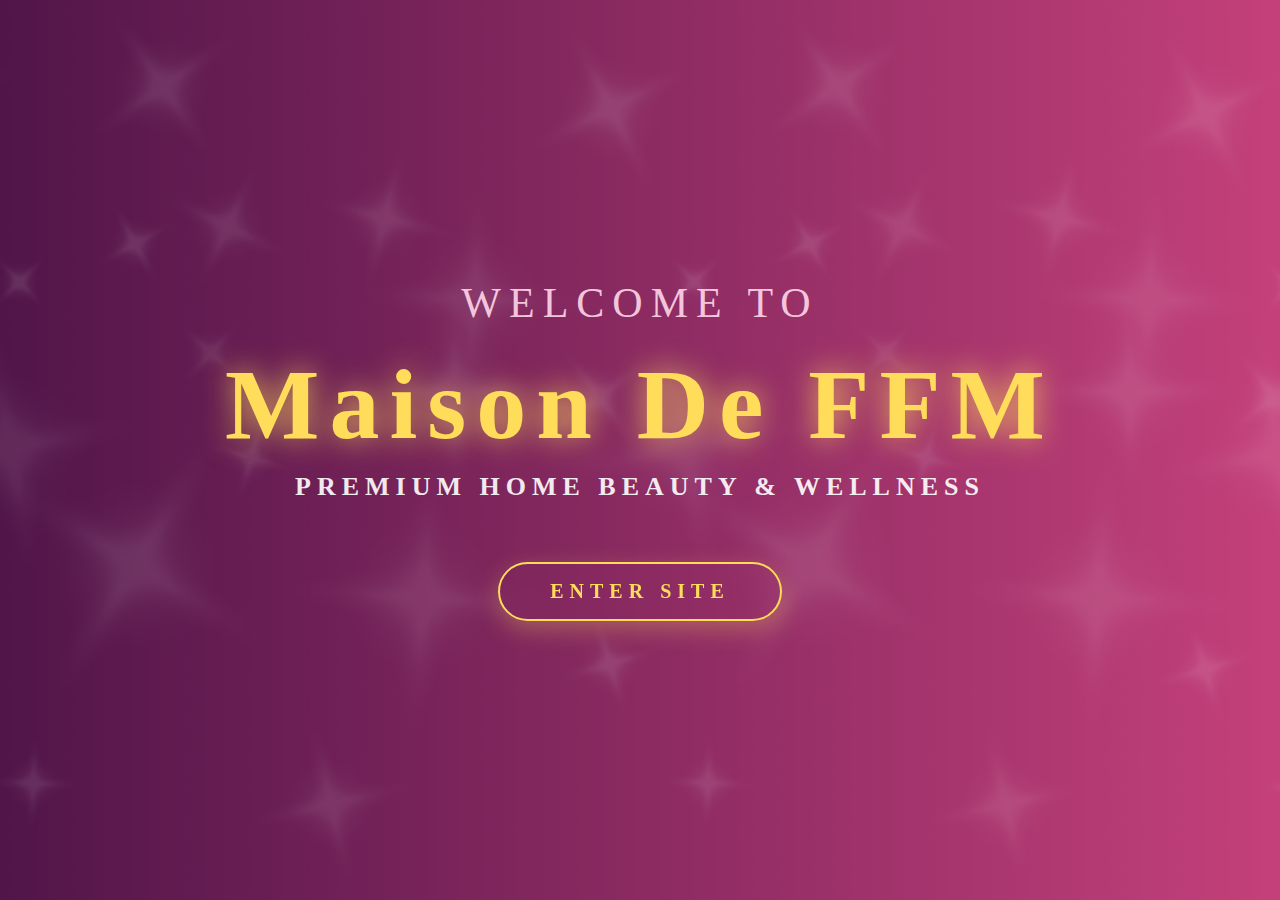
<file: index.html>
<!DOCTYPE html>
<html lang="en">
<head>
    <meta charset="UTF-8">
    <meta name="viewport" content="width=device-width, initial-scale=1.0">
    <title>Welcome | Maison De FFM</title>
    <link rel="stylesheet" href="index.css">
</head>
<body>

    <!-- Hero Welcome -->
    <div class="front-container">
        <h1>WELCOME TO</h1>
        <h2>Maison De FFM</h2>
        <h3>PREMIUM HOME BEAUTY & WELLNESS</h3>
        <button class="enter-btn" onclick="window.location.href='home.html'">ENTER SITE</button>
    </div>

</body>
</html>
</file>
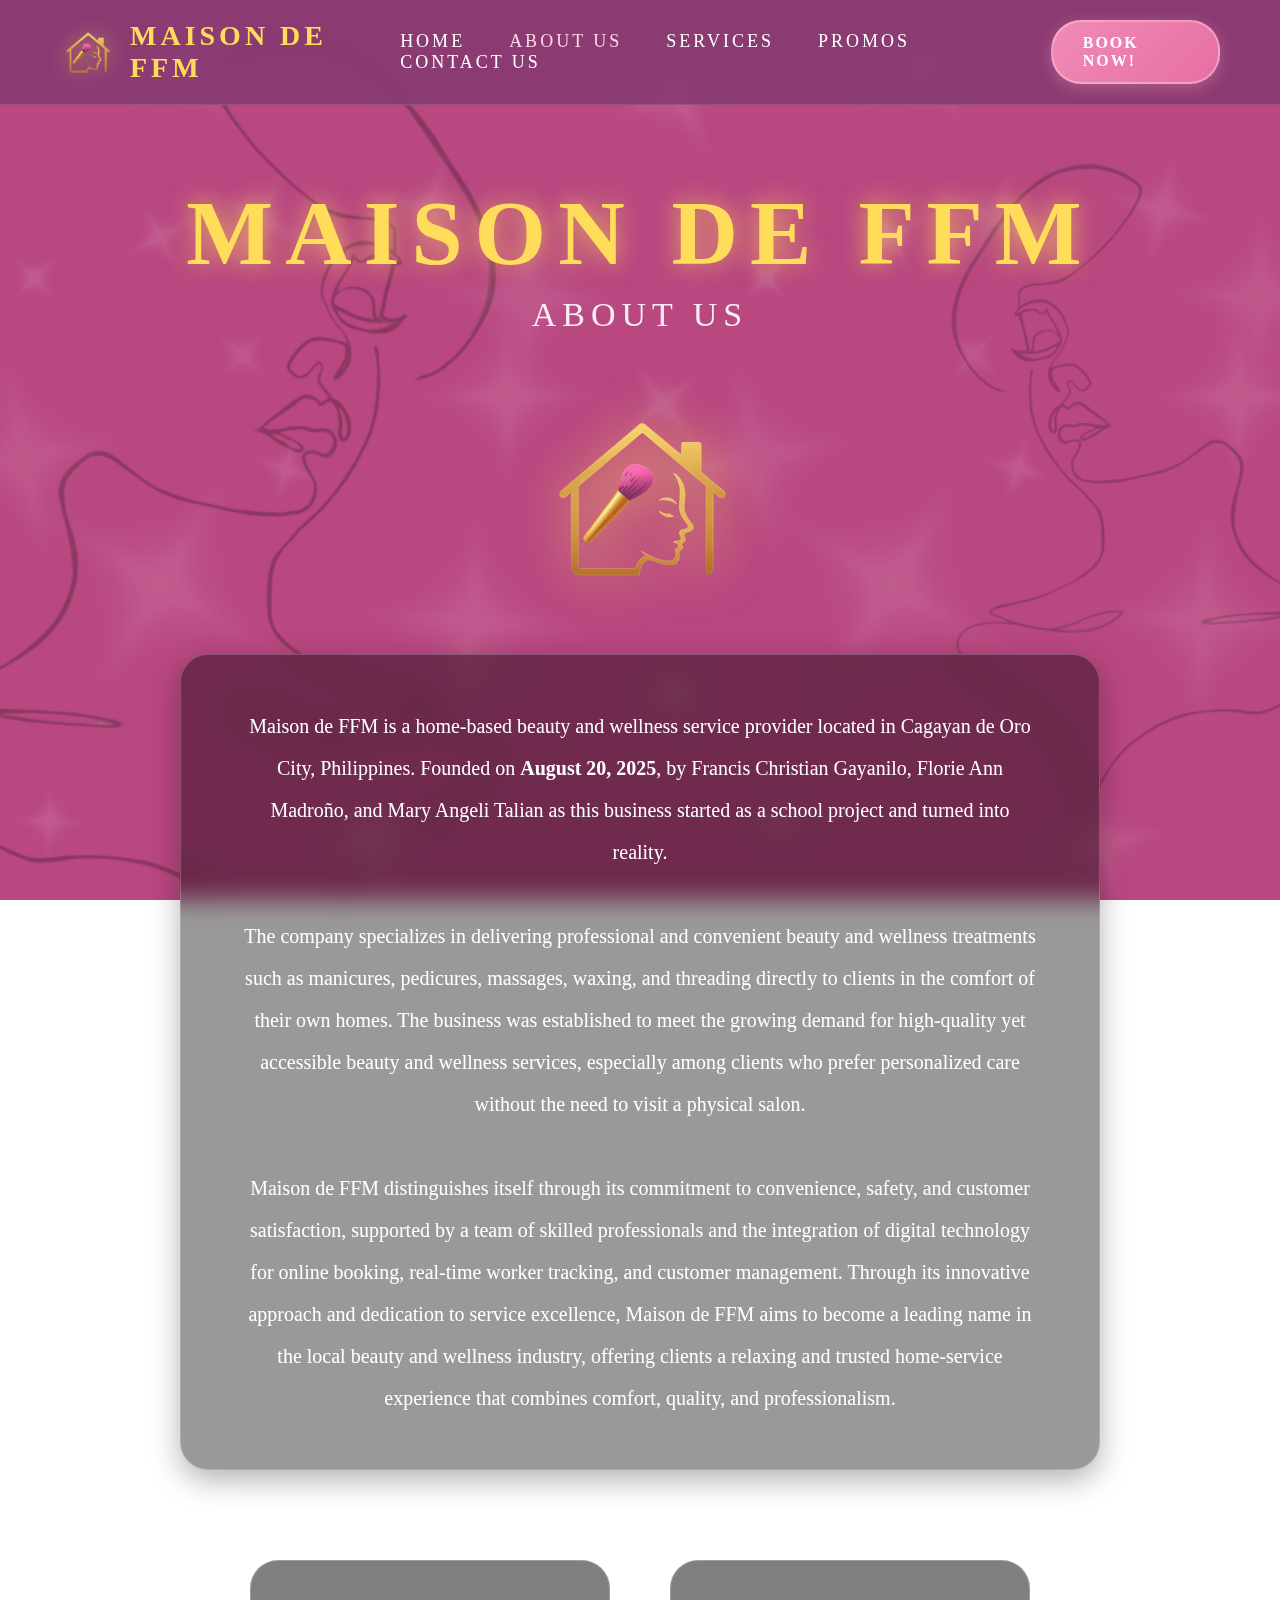
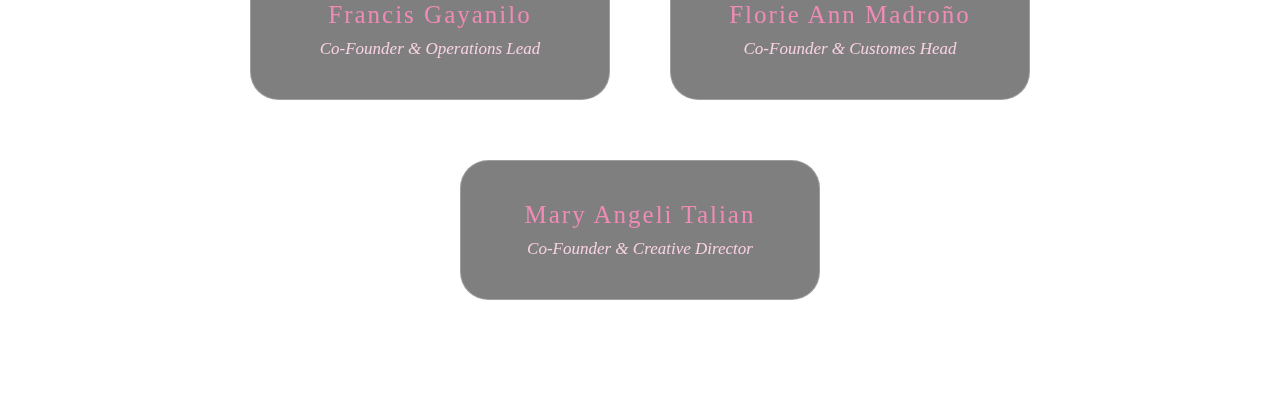
<file: about.html>
<!DOCTYPE html>
<html lang="en">
<head>
    <meta charset="UTF-8">
    <meta name="viewport" content="width=device-width, initial-scale=1.0">
    <title>Maison De FFM - About Us</title>
    <link rel="stylesheet" href="about.css">
</head>
<body>

    <!-- ====================== NAVIGATION BAR ====================== -->
    <div class="navbar">
        <div class="nav-left">
            <img src="assets/logo/FFM.png" alt="Maison De FFM Logo">
            <h2 class="nav-title">MAISON DE FFM</h2>
        </div>
        <div class="nav-center">
            <a href="home.html">HOME</a>
            <a href="about.html" style="color: #ffd6e8;">ABOUT US</a>
            <a href="services.html">SERVICES</a>
            <a href="promos.html">PROMOS</a>
            <a href="contact.html">CONTACT US</a>
        </div>
    <a href="login.html" class="book-btn">BOOK NOW!</a>
    </div>

    <!-- ====================== ABOUT CONTENT ====================== -->
    <div class="about-container">
        <h1 class="about-title">MAISON DE FFM</h1>
        <p class="about-subtitle">ABOUT US</p>

        <img src="assets/logo/FFM.png" alt="Maison De FFM" class="logo-icon">

        <div class="about-text">
            <p>
                Maison de FFM is a home-based beauty and wellness service provider located in Cagayan de Oro City, Philippines. 
                Founded on <strong>August 20, 2025</strong>, by Francis Christian Gayanilo, Florie Ann Madroño, and Mary Angeli Talian 
                as this business started as a school project and turned into reality.
            </p>
            <br>
            <p>
                The company specializes in delivering professional and convenient beauty and wellness treatments such as manicures, 
                pedicures, massages, waxing, and threading directly to clients in the comfort of their own homes. 
                The business was established to meet the growing demand for high-quality yet accessible beauty and wellness services, 
                especially among clients who prefer personalized care without the need to visit a physical salon.
            </p>
            <br>
            <p>
                Maison de FFM distinguishes itself through its commitment to convenience, safety, and customer satisfaction, 
                supported by a team of skilled professionals and the integration of digital technology for online booking, 
                real-time worker tracking, and customer management. Through its innovative approach and dedication to service excellence, 
                Maison de FFM aims to become a leading name in the local beauty and wellness industry, offering clients a relaxing 
                and trusted home-service experience that combines comfort, quality, and professionalism.
            </p>
        </div>

        <!-- ====================== FOUNDERS SECTION ====================== -->
        <div class="founders">
            <div class="founder-card">
                <div class="founder-name">Francis Gayanilo</div>
                <div class="founder-role">Co-Founder & Operations Lead</div>
            </div>
            <div class="founder-card">
                <div class="founder-name">Florie Ann Madroño</div>
                <div class="founder-role">Co-Founder & Customes Head</div>
            </div>
            <div class="founder-card">
                <div class="founder-name">Mary Angeli Talian</div>
                <div class="founder-role">Co-Founder & Creative Director</div>
            </div>
        </div>
    </div>

</body>
</html>
</file>
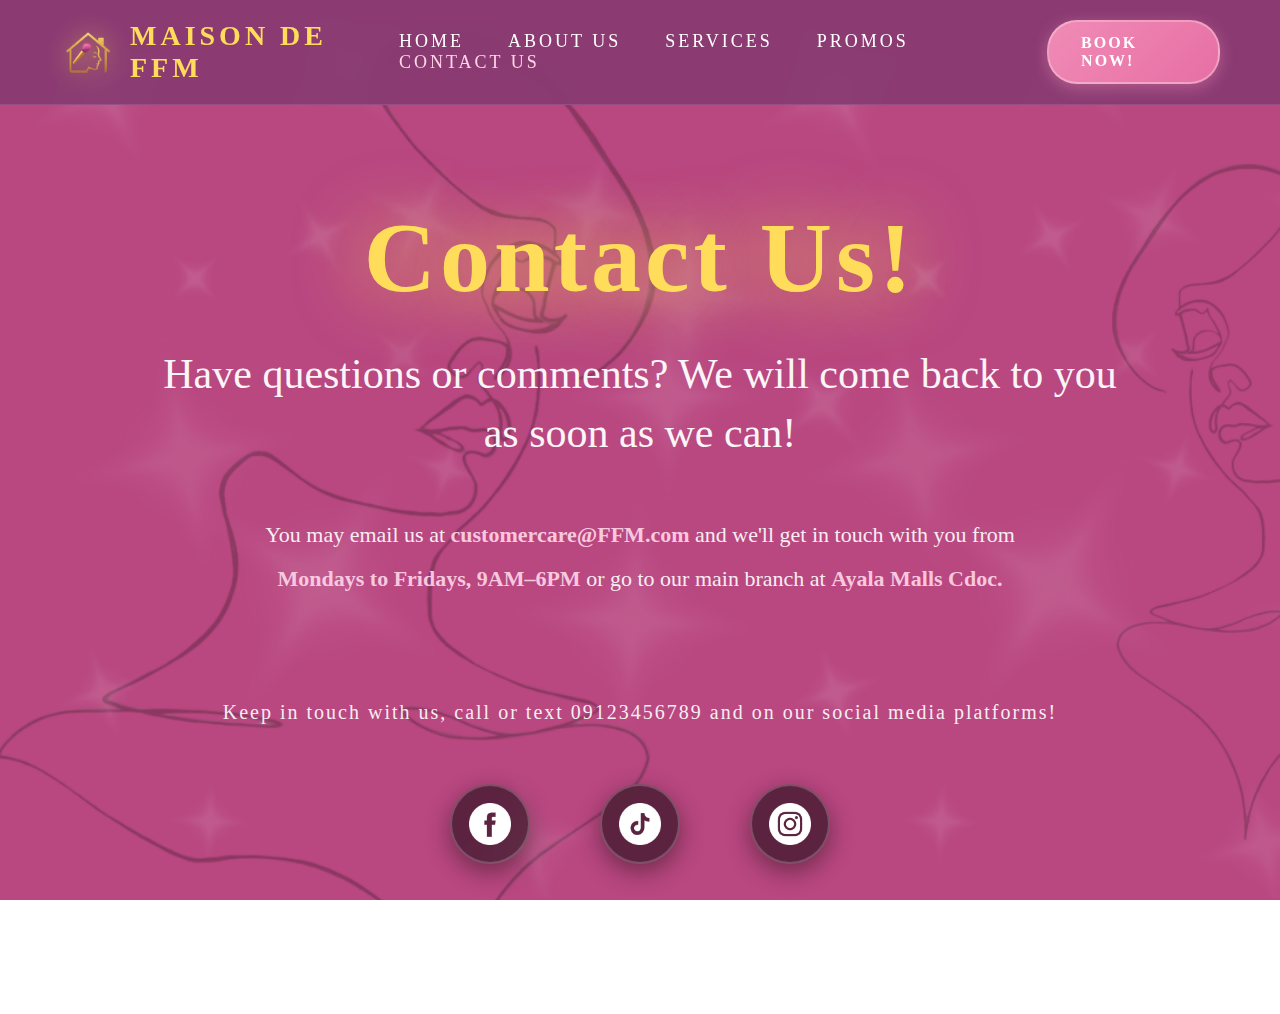
<file: contact.html>
<!DOCTYPE html>
<html lang="en">
<head>
    <meta charset="UTF-8">
    <meta name="viewport" content="width=device-width, initial-scale=1.0">
    <title>Contact Us • Maison De FFM</title>
    <link rel="stylesheet" href="contact.css">
</head>
<body>

    <!-- NAVIGATION -->
    <div class="navbar">
        <div class="nav-left">
            <img src="assets/logo/FFM.png" alt="Maison De FFM">
            <h2 class="nav-title">MAISON DE FFM</h2>
        </div>
        <div class="nav-center">
            <a href="home.html">HOME</a>
            <a href="about.html">ABOUT US</a>
            <a href="services.html">SERVICES</a>
            <a href="promos.html">PROMOS</a>
            <a href="contact.html" class="active">CONTACT US</a>
        </div>
        <a href="login.html" class="book-btn">BOOK NOW!</a>
    </div>

    <!-- CONTACT CONTENT -->
    <div class="contact-container">
        <h1 class="contact-title glow">Contact Us!</h1>
        <p class="subtitle">Have questions or comments? We will come back to you as soon as we can!</p>
        <p class="details">
            You may email us at <strong>customercare@FFM.com</strong> and we'll get in touch with you from<br>
            <strong>Mondays to Fridays, 9AM–6PM</strong> or go to our main branch at <strong>Ayala Malls Cdoc.</strong>
        </p>
        <p class="social-text">Keep in touch with us, call or text 09123456789 and on our social media platforms!</p>

        <!-- SOCIAL MEDIA ICONS (using your images) -->
        <div class="social-icons">
            <a href="#" class="social-link">
                <img src="assets/logo/facebook.png" alt="Facebook">
            </a>
            <a href="#" class="social-link">
                <img src="assets/logo/tiktok.png" alt="TikTok">
            </a>
            <a href="#" class="social-link">
                <img src="assets/logo/instagram.png" alt="Instagram">
            </a>
        </div>
    </div>

</body>
</html>
</file>
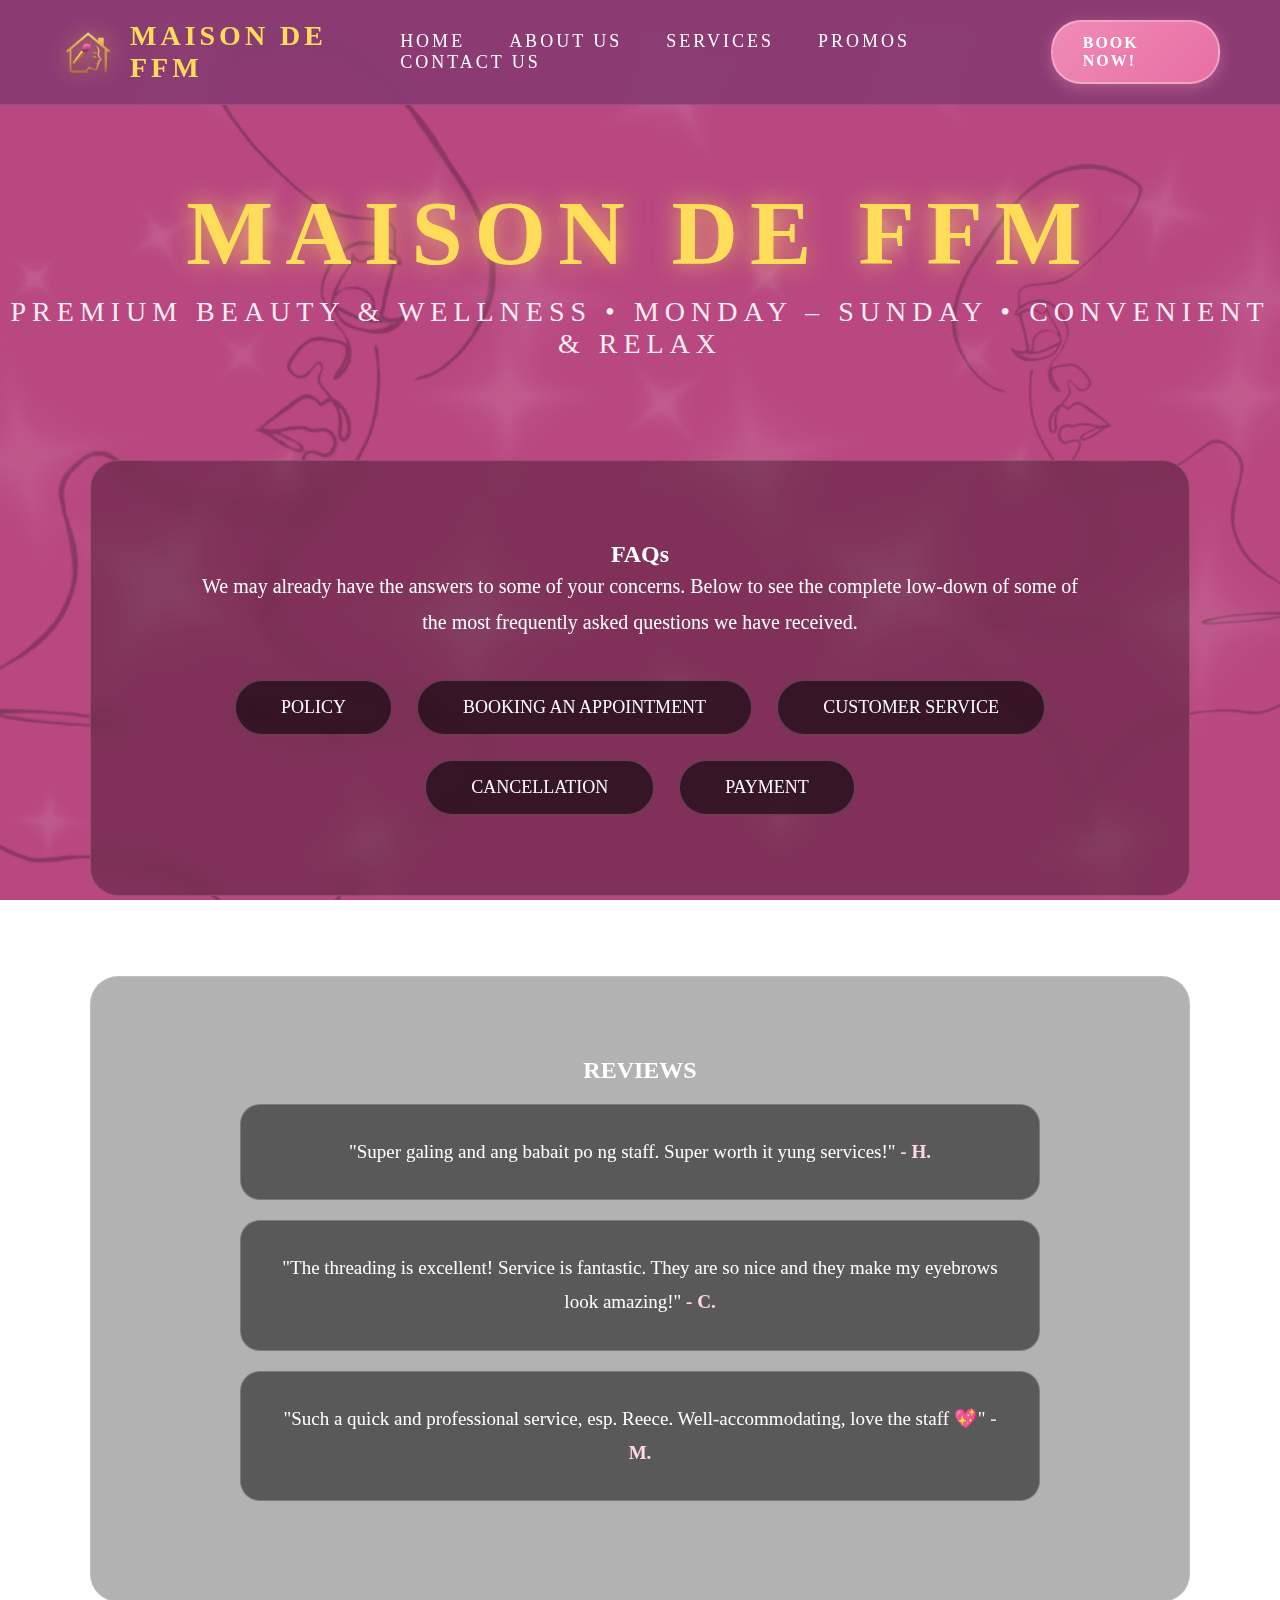
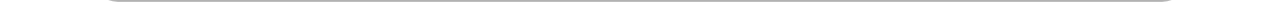
<file: home.html>
<!DOCTYPE html>
<html lang="en">
<head>
    <meta charset="UTF-8">
    <link rel="stylesheet" href="home.css">
    <title>Maison De FFM - Home</title>
</head>

<body style="background-image: url('assets/background/all.png');">

<!-- Navigation -->
<div class="navbar">
    <div class="nav-left">
        <img src="assets/logo/FFM.png" alt="Maison De FFM Logo">
        <h2 class="nav-title">MAISON DE FFM</h2>
    </div>

    <div class="nav-center">
        <a href="home.html">HOME</a>
        <a href="about.html">ABOUT US</a>
        <a href="services.html">SERVICES</a>
        <a href="promos.html">PROMOS</a>
        <a href="contact.html">CONTACT US</a>
    </div>

 <a href="login.html" class="book-btn">BOOK NOW!</a>
</div>

<!-- Main Content -->
<div class="page-header">
    <h1 class="page-title">MAISON DE FFM</h1>
    <p class="page-subtext">
        PREMIUM BEAUTY & WELLNESS • MONDAY – SUNDAY • CONVENIENT & RELAX
    </p>
</div>

<!-- FAQ Section -->
<div class="faq-section">
    <h2>FAQs</h2>
    <p class="faq-description">
        We may already have the answers to some of your concerns. Below to see the complete low-down of some of the most frequently asked questions we have received.</p>
    <div class="faq-buttons" style="margin-top: 15px;">
        <button class="faq-btn" data-faq="policy">POLICY</button>
        <button class="faq-btn" data-faq="booking">BOOKING AN APPOINTMENT</button>
        <button class="faq-btn" data-faq="customer">CUSTOMER SERVICE</button>
        <button class="faq-btn" data-faq="cancellation">CANCELLATION</button>
        <button class="faq-btn" data-faq="payment">PAYMENT</button>
    </div>
</div>

<!-- Floating FAQ Modal -->
<div id="faq-modal" class="faq-modal">
    <div class="faq-modal-content">
        <span class="faq-close">&times;</span>
        <h3 id="faq-title"></h3>
        <p id="faq-text"></p>
    </div>
</div>

<!-- Reviews Section -->
<div class="reviews-section">
    <h2>REVIEWS</h2>
    <div class="review-item">
        <p>"Super galing and ang babait po ng staff. Super worth it yung services!" <strong>- H.</strong></p>
    </div>
    <div class="review-item">
        <p>"The threading is excellent! Service is fantastic. They are so nice and they make my eyebrows look amazing!" <strong>- C.</strong></p>
    </div>
    <div class="review-item">
        <p>"Such a quick and professional service, esp. Reece. Well-accommodating, love the staff 💖" <strong>- M.</strong></p>
    </div>
</div>

<script>
const faqButtons = document.querySelectorAll(".faq-btn");
const modal = document.getElementById("faq-modal");
const modalTitle = document.getElementById("faq-title");
const modalText = document.getElementById("faq-text");
const closeBtn = document.querySelector(".faq-close");

// FAQ Content (Formatted with HTML)
const faqData = {
    policy: {
        title: "POLICY",
        text: `
            <p><strong>How many minutes is your grace period?</strong></p>
            <p>As much as we want to accommodate all your requests, we cannot allow late arrivals. If you are running late, call or message us immediately so we can advise you of your options.</p>
            <p>If you booked using the app, you may re-schedule there. We also send reminders!</p>
        `
    },

    booking: {
        title: "BOOKING AN APPOINTMENT",
        text: `
            <p><strong>How do I book an appointment through the website?</strong></p>
            <p>It's easy! Just click the <strong>"BOOK NOW!"</strong> button above.</p>

            <ol>
                <li>Home-Service or On-site.</li>
                <li>Choose your date.</li>
                <li>Select technician (optional).</li>
                <li>Choose your services — prices appear automatically.</li>
                <li>Select your preferred time.</li>
                <li>Click “Add Service” if you want additional services.</li>
            </ol>

            <p><strong>I was not able to book in advance, can I still get a service?</strong></p>
            <p>Yes! Walk-ins are accepted, but we recommend booking to avoid waiting.</p>

            <p><strong>I booked an appointment but something came up. What now?</strong></p>
            <p>You may reschedule or visit any Maison De FFM branch.</p>
        `
    },

    customer: {
        title: "CUSTOMER SERVICE",
        text: `
            <p><strong>What are your customer service hours?</strong></p>
            <p>Monday to Friday, 9 AM – 6 PM.</p>

            <p><strong>How do I contact you?</strong></p>
            <p>You may email us at <strong>customercare@ffm.com</strong>.</p>
        `
    },

    cancellation: {
        title: "CANCELLATION",
        text: `
            <p><strong>How long is my appointment considered valid?</strong></p>
            <p>All bookings are valid unless cancelled within the allowed timeframe.
            Accounts may be disabled for excessive cancellations or no-shows.</p>
        `
    },

    payment: {
        title: "PAYMENT",
        text: `
            <p><strong>Are online payments available?</strong></p>
            <p>Yes, we accept online payments.</p>

            <p><strong>What other payment methods do you accept?</strong></p>
            <p>Cash, E-wallet, and Card.</p>
        `
    }
};

// Open modal
faqButtons.forEach(btn => {
    btn.addEventListener("click", () => {
        const key = btn.getAttribute("data-faq");
        modalTitle.textContent = faqData[key].title;
        modalText.innerHTML = faqData[key].text;  // ← IMPORTANT
        modal.style.display = "block";
    });
});

// Close modal
closeBtn.addEventListener("click", () => {
    modal.style.display = "none";
});

// Close when clicking outside modal
window.addEventListener("click", (e) => {
    if (e.target === modal) {
        modal.style.display = "none";
    }
});
</script>



</body>
</html>
</file>
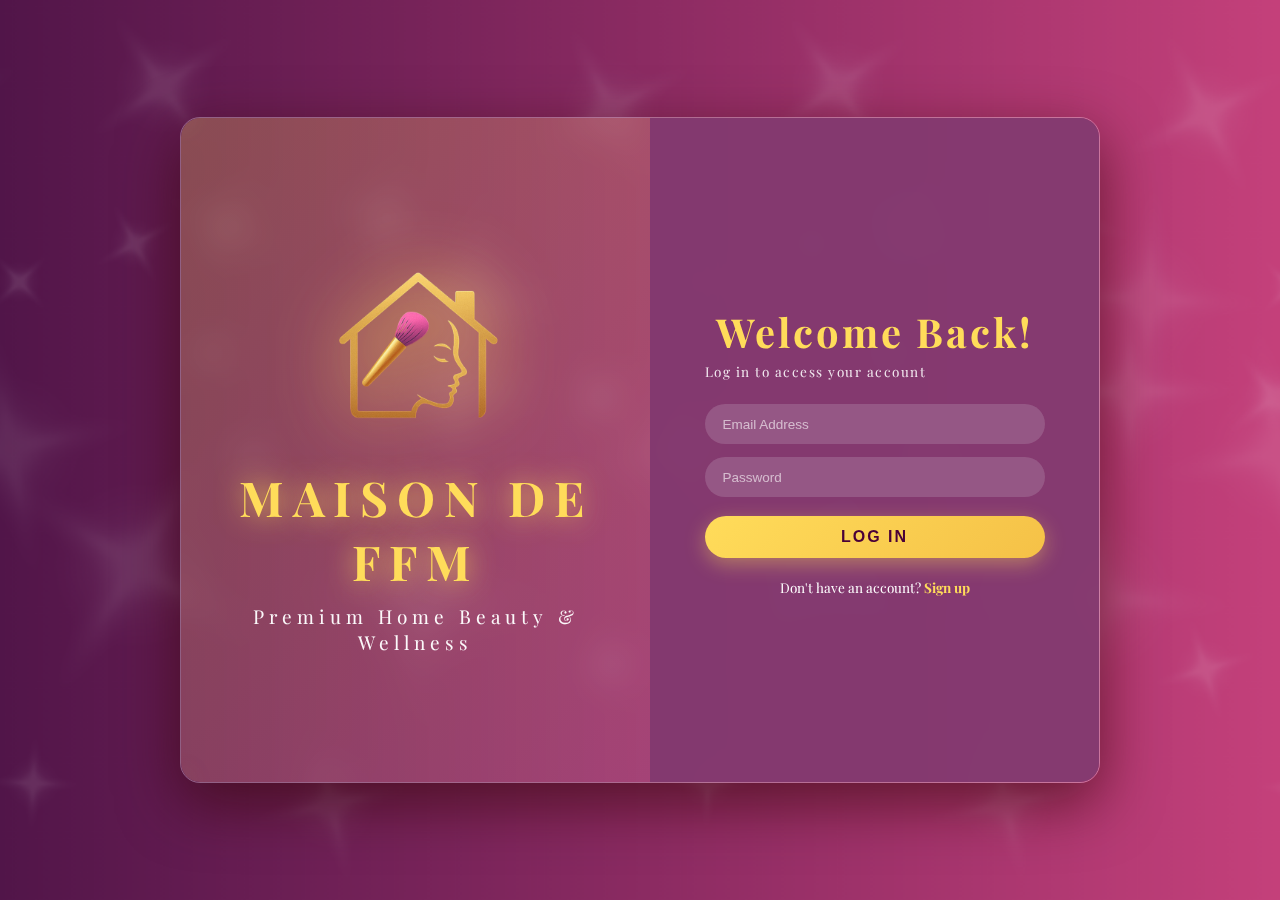
<file: login.html>
<!DOCTYPE html>
<html lang="en">
<head>
    <meta charset="UTF-8">
    <meta name="viewport" content="width=device-width, initial-scale=1.0">
    <title>Login | Maison De FFM</title>
    <link rel="stylesheet" href="login.css">
    <link href="https://fonts.googleapis.com/css2?family=Playfair+Display:wght@400;700&display=swap" rel="stylesheet">
</head>
<body class="login-body">

    <!-- Full Screen Login -->
    <div class="login-container">
        <div class="login-left">
            <img src="assets/logo/FFM.png" alt="Logo" class="login-logo">
            <h1>MAISON DE FFM</h1>
            <p>Premium Home Beauty & Wellness</p>
        </div>

        <div class="login-right">
            <div class="login-box">
                <h2>Welcome Back!</h2>
                <p class="subtitle">Log in to access your account</p>

                <form id="loginForm" onsubmit="handleLogin(event)">
                    <input type="email" placeholder="Email Address" required>
                    <input type="password" placeholder="Password" required>


                    <button type="submit" class="login-submit">LOG IN</button>
                </form>

                <p class="signup">
                    <p class="signup">
                        Don't have an account? <a href="signup.html">Sign up</a>
                    </p>                
                </p>
            </div>
        </div>
    </div>

    <script>
        function handleLogin(e) {
            e.preventDefault();
            
            // Demo credentials (replace with real backend later)
            const email = e.target[0].value;
            const password = e.target[1].value;

            if (email === "client@maisonffm.com" && password === "123456") {
                // Save login state
                localStorage.setItem("isLoggedIn", "true");
                // Redirect to welcome page
                window.location.href = "welcome.html";
            } else {
                alert("Incorrect email or password.\nTry: client@maisonffm.com / 123456");
            }
        }

        // Optional: Auto-login if already logged in
        if (localStorage.getItem("isLoggedIn") === "true") {
            window.location.href = "welcome.html";
        }
    </script>

</body>
</html>
</file>
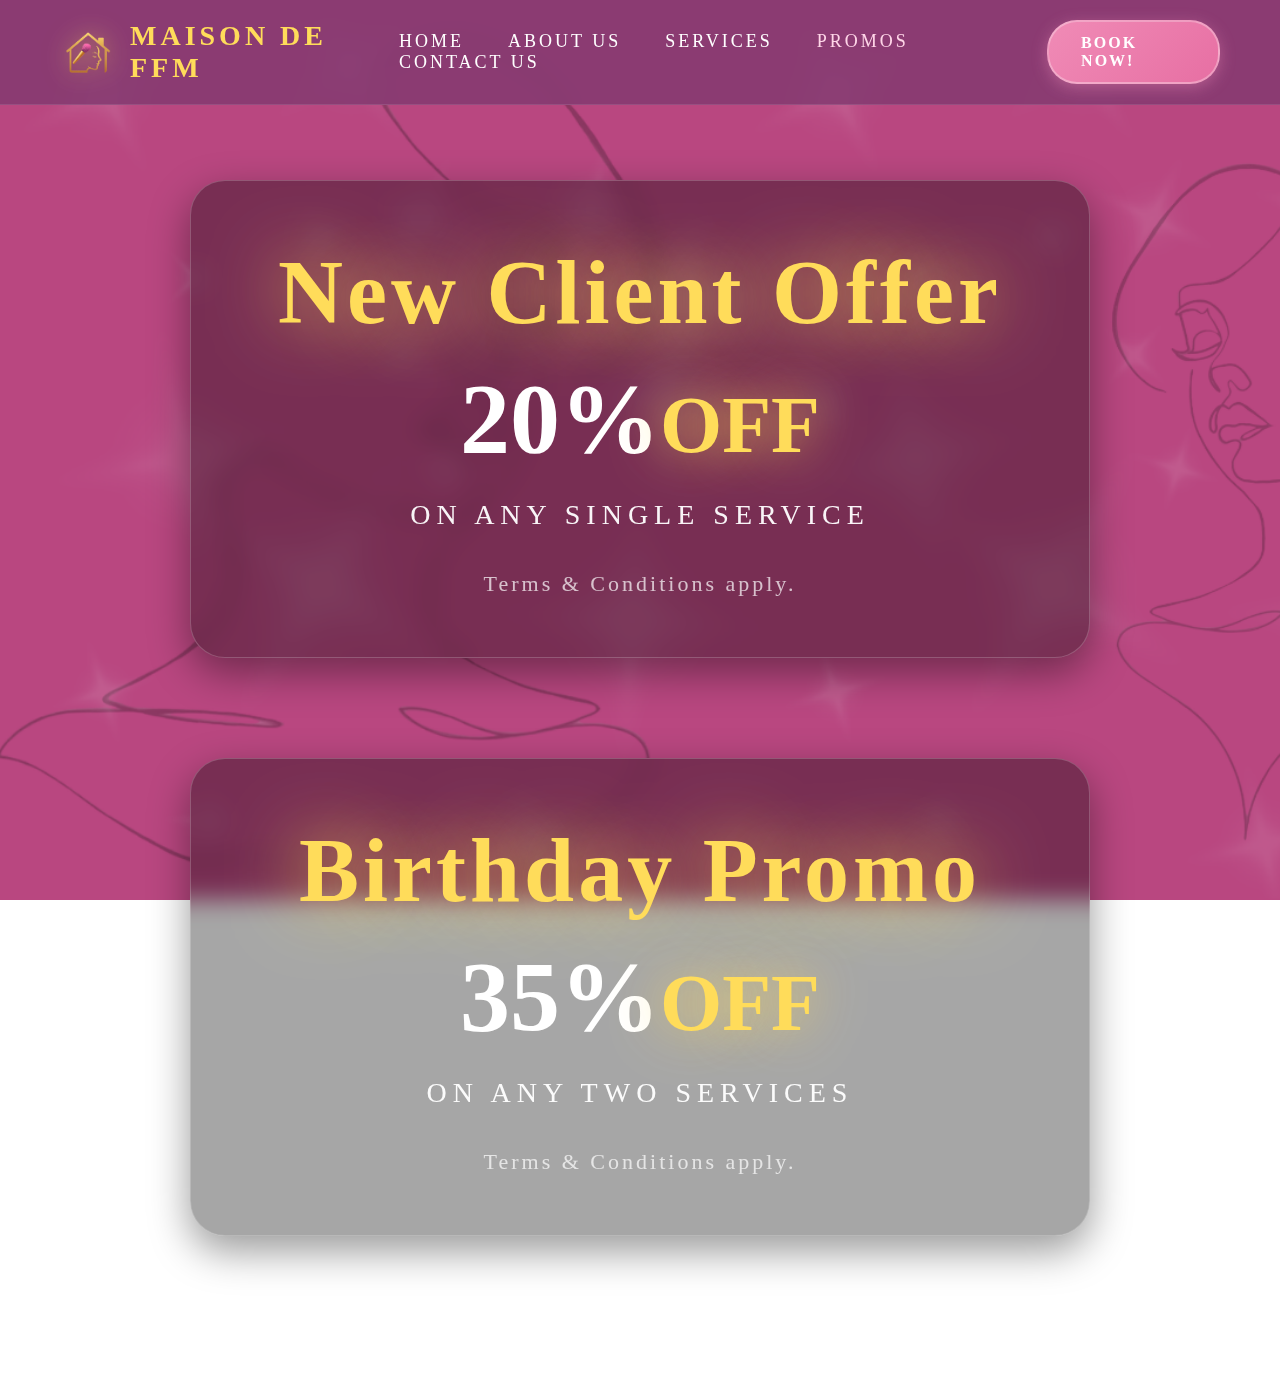
<file: promos.html>
<!DOCTYPE html>
<html lang="en">
<head>
    <meta charset="UTF-8">
    <meta name="viewport" content="width=device-width, initial-scale=1.0">
    <title>Promos • Maison De FFM</title>
    <link rel="stylesheet" href="promos.css">
</head>
<body>

    <!-- NAVIGATION -->
    <div class="navbar">
        <div class="nav-left">
            <img src="assets/logo/FFM.png" alt="Maison De FFM">
            <h2 class="nav-title">MAISON DE FFM</h2>
        </div>
        <div class="nav-center">
            <a href="home.html">HOME</a>
            <a href="about.html">ABOUT US</a>
            <a href="services.html">SERVICES</a>
            <a href="promos.html" class="active">PROMOS</a>
            <a href="contact.html">CONTACT US</a>
        </div>
        <a href="login.html" class="book-btn">BOOK NOW!</a>
    </div>

    <!-- PROMOS CONTAINER WITH PANELS -->
    <div class="promos-container">

        <!-- NEW CLIENT OFFER -->
        <div class="promo-panel">
            <h1 class="promo-title glow">New Client Offer</h1>
            <div class="discount">20%<span>OFF</span></div>
            <p class="description">ON ANY SINGLE SERVICE</p>
            <p class="tnc">Terms & Conditions apply.</p>
        </div>

        <!-- BIRTHDAY PROMO -->
        <div class="promo-panel">
            <h1 class="promo-title glow">Birthday Promo</h1>
            <div class="discount">35%<span>OFF</span></div>
            <p class="description">ON ANY TWO SERVICES</p>
            <p class="tnc">Terms & Conditions apply.</p>
        </div>

    </div>

</body>
</html>
</file>
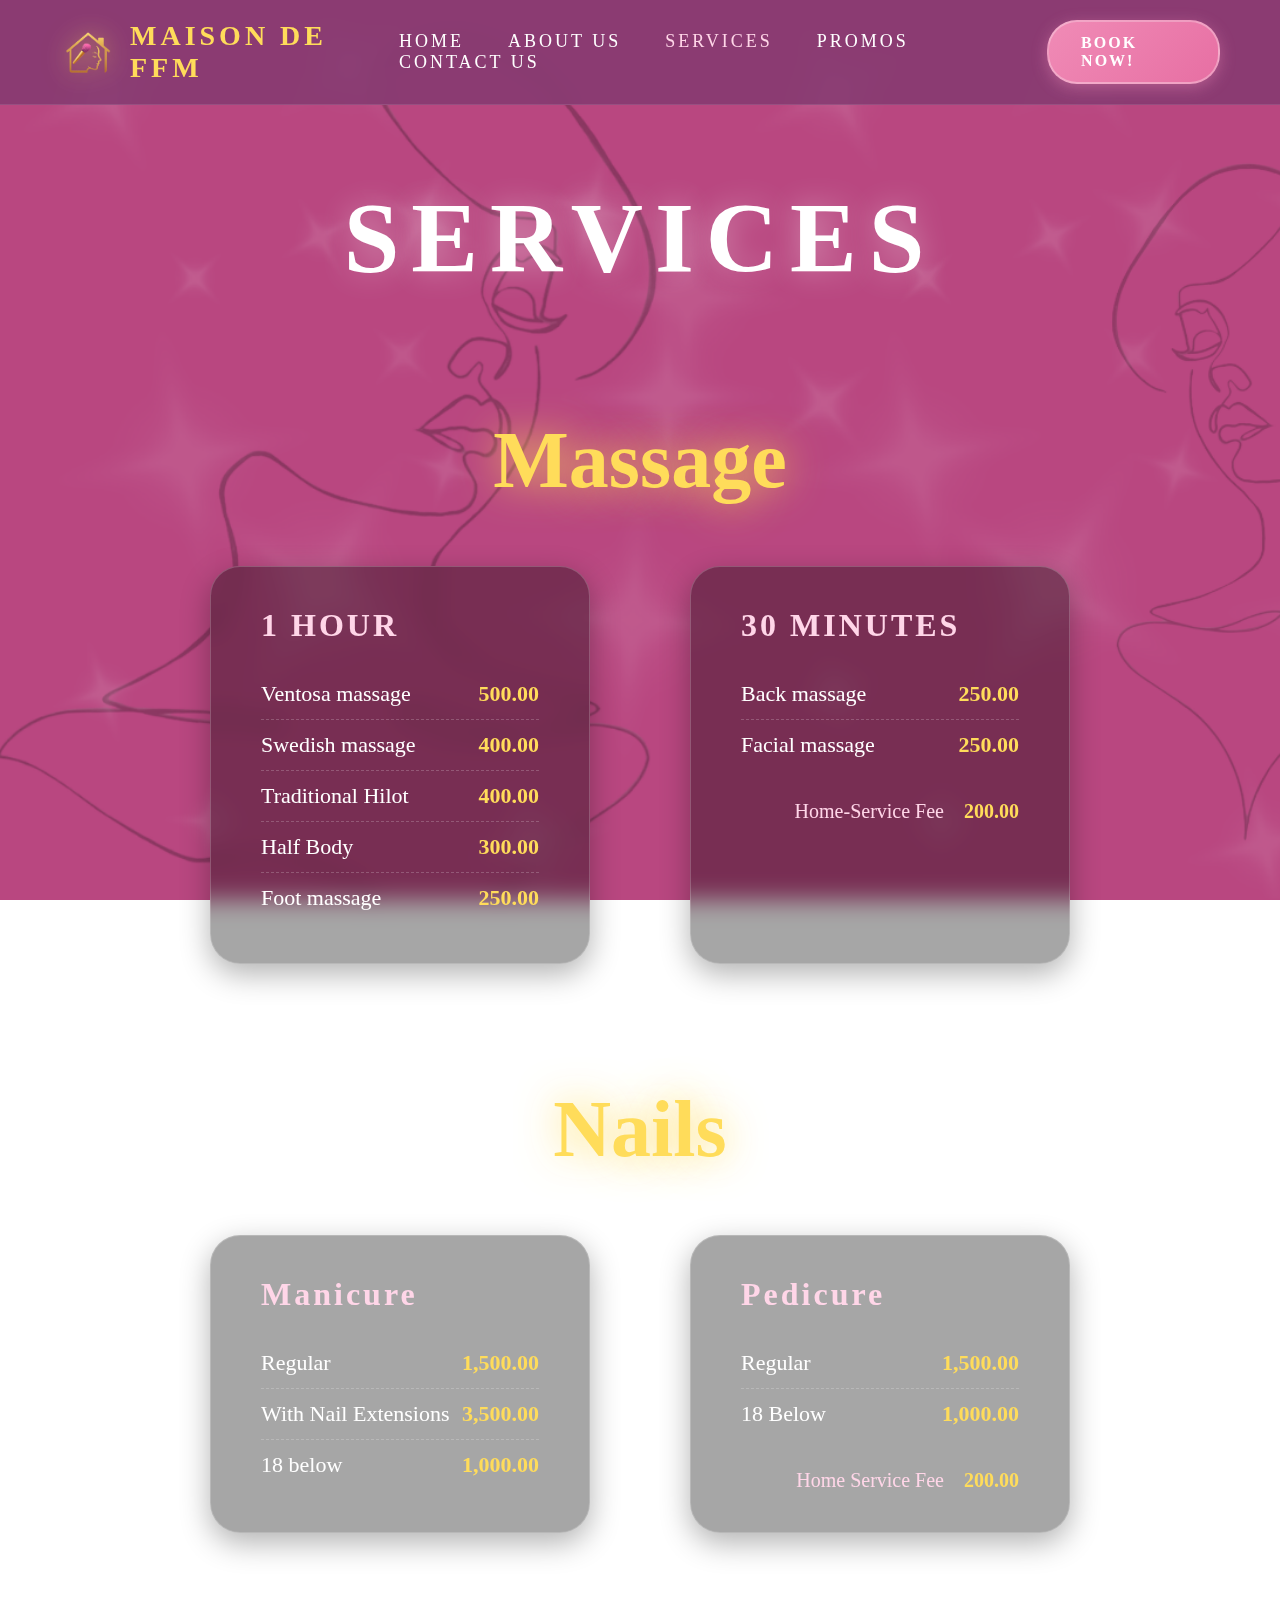
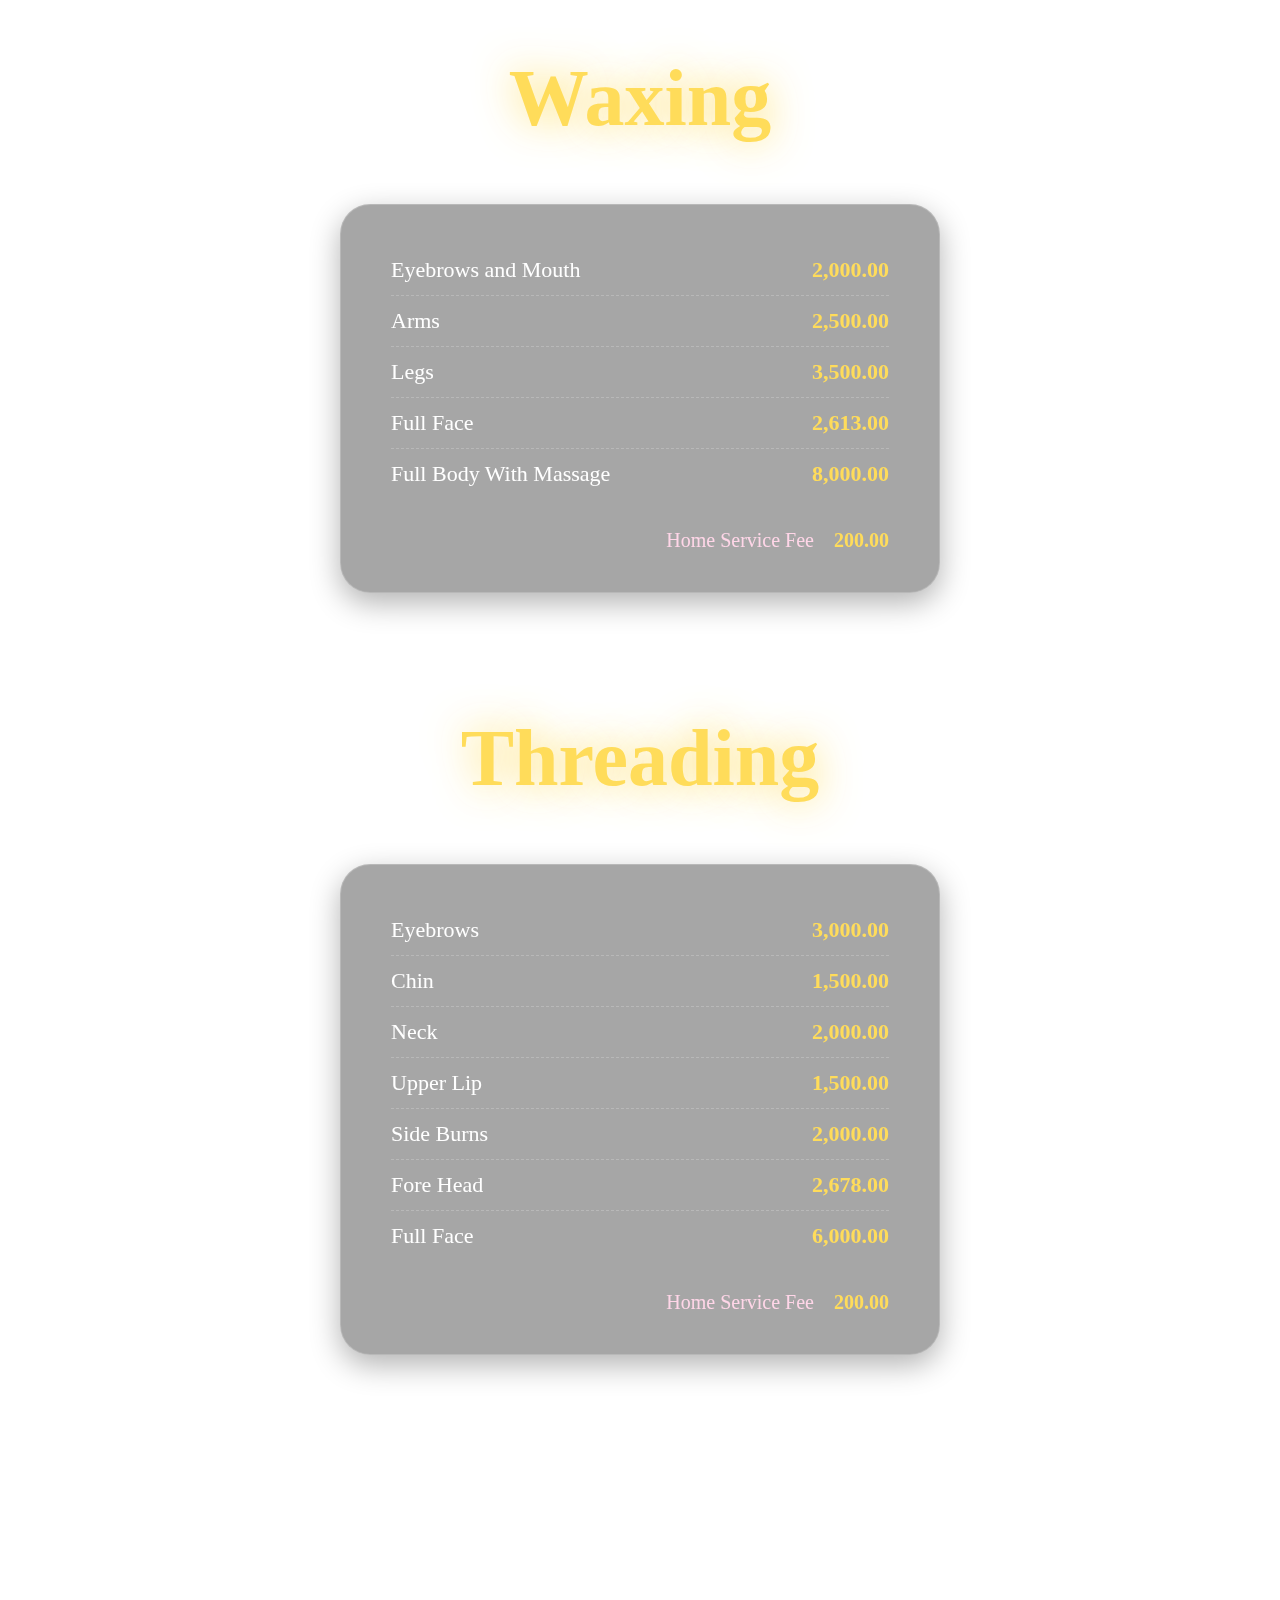
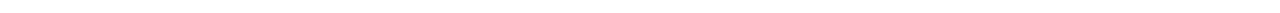
<file: services.html>
<!DOCTYPE html>
<html lang="en">
<head>
    <meta charset="UTF-8">
    <meta name="viewport" content="width=device-width, initial-scale=1.0">
    <title>Services • Maison De FFM</title>
    <link rel="stylesheet" href="services.css">
</head>
<body>

    <!-- NAVIGATION BAR -->
    <div class="navbar">
        <div class="nav-left">
            <img src="assets/logo/FFM.png" alt="Maison De FFM Logo">
            <h2 class="nav-title">MAISON DE FFM</h2>
        </div>
        <div class="nav-center">
            <a href="home.html">HOME</a>
            <a href="about.html">ABOUT US</a>
            <a href="services.html" class="active">SERVICES</a>
            <a href="promos.html">PROMOS</a>
            <a href="contact.html">CONTACT US</a>
        </div>
        <a href="login.html" class="book-btn">BOOK NOW!</a>
    </div>

    <!-- SERVICES HERO TITLE -->
    <div class="services-header">
        <h1 class="services-title">SERVICES</h1>
    </div>

    <!-- ALL SERVICES - VERTICAL SCROLL -->
    <div class="services-container">

        <!-- MASSAGE -->
        <div class="service-category">
            <h2 class="category-title glow">Massage</h2>
            <div class="service-grid">
                <div class="service-item">
                    <h3>1 HOUR</h3>
                    <ul>
                        <li>Ventosa massage <span>500.00</span></li>
                        <li>Swedish massage <span>400.00</span></li>
                        <li>Traditional Hilot <span>400.00</span></li>
                        <li>Half Body <span>300.00</span></li>
                        <li>Foot massage <span>250.00</span></li>
                    </ul>
                </div>
                <div class="service-item">
                    <h3>30 MINUTES</h3>
                    <ul>
                        <li>Back massage <span>250.00</span></li>
                        <li>Facial massage <span>250.00</span></li>
                    </ul>
                    <p class="home-fee">Home-Service Fee <span>200.00</span></p>
                </div>
            </div>
        </div>

        <!-- NAILS -->
        <div class="service-category">
            <h2 class="category-title glow">Nails</h2>
            <div class="service-grid">
                <div class="service-item">
                    <h3>Manicure</h3>
                    <ul>
                        <li>Regular <span>1,500.00</span></li>
                        <li>With Nail Extensions <span>3,500.00</span></li>
                        <li>18 below <span>1,000.00</span></li>
                    </ul>
                </div>
                <div class="service-item">
                    <h3>Pedicure</h3>
                    <ul>
                        <li>Regular <span>1,500.00</span></li>
                        <li>18 Below <span>1,000.00</span></li>
                    </ul>
                    <p class="home-fee">Home Service Fee <span>200.00</span></p>
                </div>
            </div>
        </div>

        <!-- WAXING -->
        <div class="service-category">
            <h2 class="category-title glow">Waxing</h2>
            <div class="service-grid">
                <div class="service-item full">
                    <ul>
                        <li>Eyebrows and Mouth <span>2,000.00</span></li>
                        <li>Arms <span>2,500.00</span></li>
                        <li>Legs <span>3,500.00</span></li>
                        <li>Full Face <span>2,613.00</span></li>
                        <li>Full Body With Massage <span>8,000.00</span></li>
                    </ul>
                    <p class="home-fee">Home Service Fee <span>200.00</span></p>
                </div>
            </div>
        </div>

        <!-- THREADING -->
        <div class="service-category">
            <h2 class="category-title glow">Threading</h2>
            <div class="service-grid">
                <div class="service-item full">
                    <ul>
                        <li>Eyebrows <span>3,000.00</span></li>
                        <li>Chin <span>1,500.00</span></li>
                        <li>Neck <span>2,000.00</span></li>
                        <li>Upper Lip <span>1,500.00</span></li>
                        <li>Side Burns <span>2,000.00</span></li>
                        <li>Fore Head <span>2,678.00</span></li>
                        <li>Full Face <span>6,000.00</span></li>
                    </ul>
                    <p class="home-fee">Home Service Fee <span>200.00</span></p>
                </div>
            </div>
        </div>

    </div>

</body>
</html>v
</file>
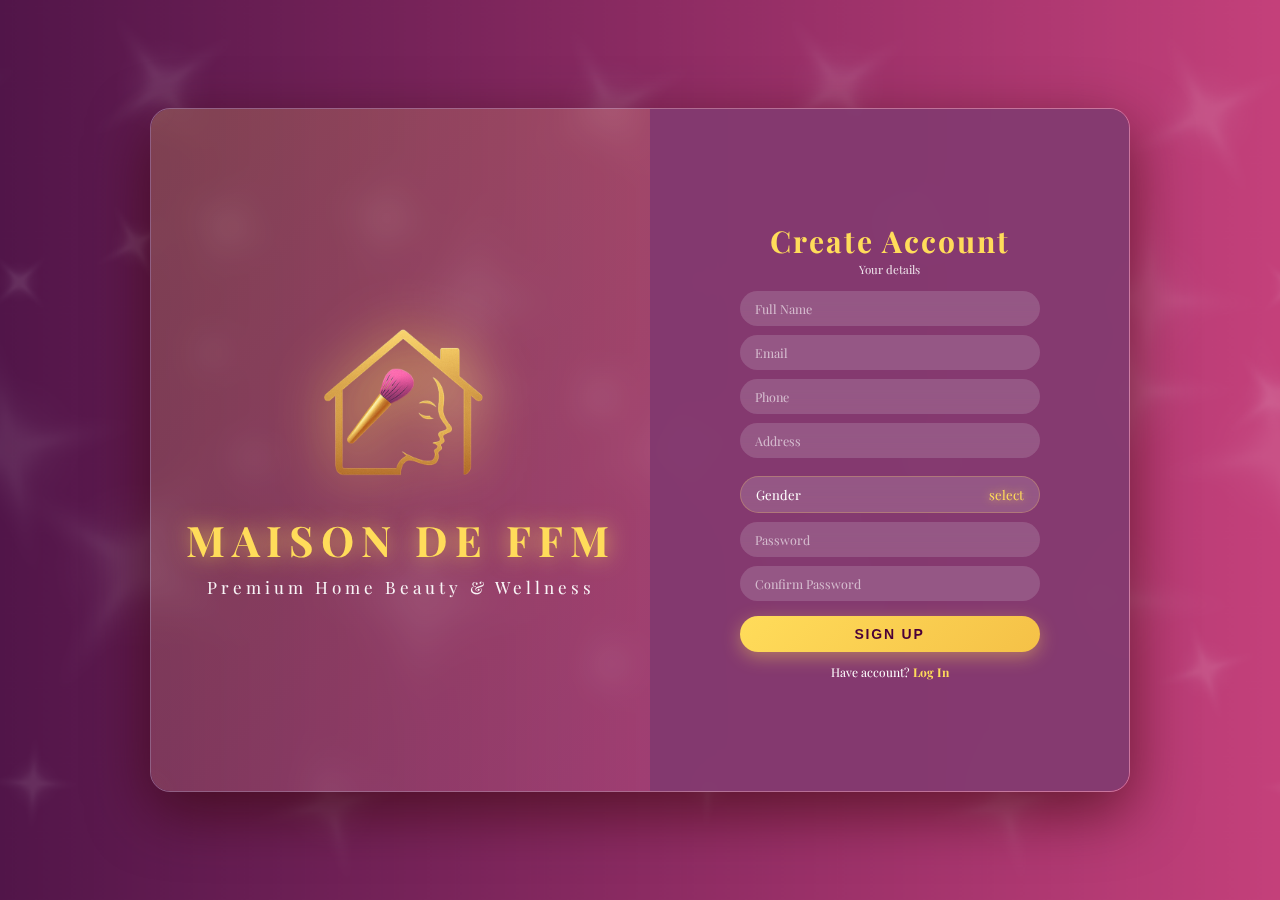
<file: signup.html>
<!DOCTYPE html>
<html lang="en">
<head>
    <meta charset="UTF-8">
    <meta name="viewport" content="width=device-width, initial-scale=1.0">
    <title>Create Account | Maison De FFM</title>
    <link rel="stylesheet" href="signup.css">
    <link href="https://fonts.googleapis.com/css2?family=Playfair+Display:wght@400;700&display=swap" rel="stylesheet">
</head>
<body class="login-body">

    <div class="login-container">
        <!-- LEFT SIDE -->
        <div class="login-left">
            <img src="assets/logo/FFM.png" alt="Logo" class="login-logo">
            <h1>MAISON DE FFM</h1>
            <p>Premium Home Beauty & Wellness</p>
        </div>

        <!-- RIGHT SIDE - Ultra Tiny Form -->
        <div class="login-right">
            <div class="login-box">
                <h2>Create Account</h2>
                <p class="subtitle">Your details</p> <!-- This is now perfectly centered -->

                <form action="#" method="POST">
                    <input type="text" placeholder="Full Name" required>
                    <input type="email" placeholder="Email" required>
                    <input type="tel" placeholder="Phone" required>
                    <input type="text" placeholder="Address" required>

                    <div class="select-wrapper">
                        <select name="gender" required>
                            <option value="" disabled selected>Gender</option>
                            <option value="female">Female</option>
                            <option value="male">Male</option>
                            <option value="other">Other</option>
                            <option value="prefer-not-to-say">Prefer not to say</option>
                        </select>
                    </div>

                    <input type="password" placeholder="Password" required>
                    <input type="password" placeholder="Confirm Password" required>

                    <button type="submit" class="login-submit">SIGN UP</button>
                </form>

                <div class="signup">
                    Have account? <a href="login.html">Log In</a>
                </div>
            </div>
        </div>
    </div>
</body>
</html>
</file>
<file: contact.css>
* { margin: 0; padding: 0; box-sizing: border-box; font-family: "Playfair Display", serif; }
body {
    background-image: url('assets/background/all.png');
    background-size: cover;
    background-attachment: fixed;
    color: white;
    min-height: 100vh;
}

/* NAVBAR — SAME */
.navbar {
    width: 100%; padding: 20px 60px; display: flex; justify-content: space-between; align-items: center;
    position: fixed; top: 0; left: 0; background: rgba(131,58,112,0.85); backdrop-filter: blur(10px);
    z-index: 999; border-bottom: 1px solid rgba(255,255,255,0.1);
}
.nav-left { display: flex; align-items: center; gap: 15px; }
.nav-left img { height: 55px; filter: drop-shadow(0 0 12px rgba(255,220,90,0.7)); }
.nav-title { color: #ffdc5a; font-size: 28px; letter-spacing: 4px; font-weight: bold; }
.nav-center a { margin: 0 20px; color: white; font-size: 18px; letter-spacing: 3px; text-decoration: none; transition: 0.3s; }
.nav-center a:hover, .nav-center a.active { color: #ffd6e8; }
.book-btn {
    background: linear-gradient(135deg, #f08bb6, #e76fa3); padding: 12px 32px; color: white;
    border-radius: 30px; letter-spacing: 2px; font-weight: bold; text-decoration: none;
    border: 2px solid rgba(255,255,255,0.3); box-shadow: 0 4px 15px rgba(240,139,182,0.4); transition: all 0.3s;
}
.book-btn:hover { background: linear-gradient(135deg, #ffaccf, #ff8bb9); transform: translateY(-4px); }

/* CONTACT PAGE */
.contact-container {
    text-align: center;
    padding: 200px 20px 150px;
    max-width: 1000px;
    margin: 0 auto;
}
.contact-title {
    font-size: 100px;
    color: #ffdc5a;
    text-shadow: 0 0 60px rgba(255,220,90,1);
    margin-bottom: 30px;
    letter-spacing: 4px;
}
.glow { text-shadow: 0 0 70px rgba(255,220,90,1); }

.subtitle {
    font-size: 42px;
    margin-bottom: 50px;
    opacity: 0.95;
    line-height: 1.4;
}
.details {
    font-size: 22px;
    line-height: 2;
    margin-bottom: 100px;
    opacity: 0.9;
}
.details strong { color: #ffd6e8; }

.social-text {
    font-size: 20px;
    margin-bottom: 60px;
    opacity: 0.9;
    letter-spacing: 2px;
}

/* SOCIAL ICONS — FIXED & PERFECT SIZE */
.social-icons {
    display: flex;
    justify-content: center;
    gap: 70px;
    flex-wrap: wrap;
}

.social-link {
    width: 80px;
    height: 80px;
    background: rgba(0,0,0,0.5);
    border-radius: 50%;
    display: flex;
    align-items: center;
    justify-content: center;
    backdrop-filter: blur(12px);
    border: 2px solid rgba(255,255,255,0.2);
    transition: all 0.4s ease;
    box-shadow: 0 8px 25px rgba(0,0,0,0.4);
    overflow: hidden;
}

.social-link img {
    width: 42px;        /* Perfect icon size — not too big, not too small */
    height: 42px;
    object-fit: contain;
    transition: transform 0.4s ease;
    filter: brightness(0) invert(1); /* Makes icons white if they're colored */
}

.social-link:hover {
    background: rgba(240,139,182,0.5);
    transform: translateY(-12px) scale(1.15);
    border-color: #ffdc5a;
    box-shadow: 0 20px 40px rgba(240,139,182,0.6);
}

.social-link:hover img {
    transform: scale(1.3);
    filter: brightness(0) invert(0); /* Optional: make icon gold on hover */
}

/* RESPONSIVE */
@media (max-width: 768px) {
    .contact-title { font-size: 70px; }
    .subtitle { font-size: 32px; }
    .details { font-size: 22px; line-height: 1.8; }
    .social-text { font-size: 24px; margin-bottom: 50px; }
    
    .social-icons { gap: 50px; }
    .social-link { width: 70px; height: 70px; }
    .social-link img { width: 36px; height: 36px; }
}

@media (max-width: 480px) {
    .social-link { width: 65px; height: 65px; }
    .social-link img { width: 34px; height: 34px; }
}
</file>
<file: promos.css>
* { margin: 0; padding: 0; box-sizing: border-box; font-family: "Playfair Display", serif; }
body {
    background-image: url('assets/background/all.png');
    background-size: cover;
    background-attachment: fixed;
    color: white;
    min-height: 100vh;
}

/* NAVBAR — SAME AS ALL PAGES */
.navbar {
    width: 100%; padding: 20px 60px; display: flex; justify-content: space-between; align-items: center;
    position: fixed; top: 0; left: 0; background: rgba(131,58,112,0.85); backdrop-filter: blur(10px);
    z-index: 999; border-bottom: 1px solid rgba(255,255,255,0.1);
}
.nav-left { display: flex; align-items: center; gap: 15px; }
.nav-left img { height: 55px; filter: drop-shadow(0 0 12px rgba(255,220,90,0.7)); }
.nav-title { color: #ffdc5a; font-size: 28px; letter-spacing: 4px; font-weight: bold; }
.nav-center a { margin: 0 20px; color: white; font-size: 18px; letter-spacing: 3px; text-decoration: none; transition: 0.3s; }
.nav-center a:hover, .nav-center a.active { color: #ffd6e8; }
.book-btn {
    background: linear-gradient(135deg, #f08bb6, #e76fa3); padding: 12px 32px; color: white;
    border-radius: 30px; letter-spacing: 2px; font-weight: bold; text-decoration: none;
    border: 2px solid rgba(255,255,255,0.3); box-shadow: 0 4px 15px rgba(240,139,182,0.4); transition: all 0.3s;
}
.book-btn:hover { background: linear-gradient(135deg, #ffaccf, #ff8bb9); transform: translateY(-4px); box-shadow: 0 10px 30px rgba(240,139,182,0.6); }

/* PROMOS PAGE — WITH GLASS PANELS LIKE SERVICES PAGE */
.promos-container {
    padding: 180px 20px 150px;
    max-width: 1100px;
    margin: 0 auto;
    display: flex;
    flex-direction: column;
    gap: 100px;
    align-items: center;
}

.promo-panel {
    background: rgba(0,0,0,0.35);
    padding: 60px 80px;
    border-radius: 35px;
    backdrop-filter: blur(12px);
    border: 1px solid rgba(255,255,255,0.2);
    box-shadow: 0 15px 40px rgba(0,0,0,0.4);
    text-align: center;
    width: 100%;
    max-width: 900px;
    transition: transform 0.4s ease;
}

.promo-panel:hover {
    transform: translateY(-12px);
    box-shadow: 0 25px 60px rgba(240,139,182,0.35);
}

.promo-title {
    font-size: 90px;
    color: #ffdc5a;
    text-shadow: 0 0 60px rgba(255,220,90,1);
    margin-bottom: 25px;
    letter-spacing: 4px;
}
.glow { text-shadow: 0 0 70px rgba(255,220,90,1); }

.discount {
    font-size: 170px;
    font-weight: bold;
    color: white;
    line-height: 1;
    margin: 20px 0;
}
.discount span {
    font-size: 130px;
    color: #ffdc5a;
    text-shadow: 0 0 50px rgba(255,220,90,0.9);
}

.description {
    font-size: 48px;
    letter-spacing: 6px;
    margin: 30px 0 40px;
    opacity: 0.95;
}

.tnc {
    font-size: 22px;
    opacity: 0.7;
    letter-spacing: 3px;
}

/* RESPONSIVE */
@media (max-width: 768px) {
    
    .promos-container { padding: 140px 20px 100px; gap: 80px; }
    .promo-panel { padding: 50px 40px; }
    .promo-title { font-size: 60px; }
    .discount { font-size: 120px; }
    .discount span { font-size: 90px; }
    .description { font-size: 32px; }
    .tnc { font-size: 20px; }
}

@media (max-width: 480px) {
    .promo-title { font-size: 52px; }
    }
    .discount { font-size: 100px; }
    .discount span { font-size: 80px; }
    .description { font-size: 28px; }
</file>
<file: services.css>
/* =========================== GLOBAL & NAVBAR (SAME AS ABOUT/HOME) =========================== */
* { margin: 0; padding: 0; box-sizing: border-box; font-family: "Playfair Display", serif; }
body {
    background-image: url('assets/background/all.png');
    background-size: cover;
    background-attachment: fixed;
    color: white;
    min-height: 100vh;
}

.navbar {
    width: 100%;
    padding: 20px 60px;
    display: flex;
    justify-content: space-between;
    align-items: center;
    position: fixed;
    top: 0; left: 0;
    background: rgba(131, 58, 112, 0.85);
    backdrop-filter: blur(10px);
    z-index: 999;
    border-bottom: 1px solid rgba(255,255,255,0.1);
}
.nav-left { display: flex; align-items: center; gap: 15px; }
.nav-left img { height: 55px; filter: drop-shadow(0 0 12px rgba(255,220,90,0.7)); }
.nav-title { color: #ffdc5a; font-size: 28px; letter-spacing: 4px; font-weight: bold; }
.nav-center a { margin: 0 20px; color: white; font-size: 18px; letter-spacing: 3px; text-decoration: none; transition: 0.3s; }
.nav-center a:hover, .nav-center a.active { color: #ffd6e8; }
.book-btn {
    background: linear-gradient(135deg, #f08bb6, #e76fa3);
    padding: 12px 32px; color: white; border-radius: 30px; letter-spacing: 2px;
    font-weight: bold; text-decoration: none; border: 2px solid rgba(255,255,255,0.3);
    box-shadow: 0 4px 15px rgba(240,139,182,0.4); transition: all 0.3s;
}
.book-btn:hover { background: linear-gradient(135deg, #ffaccf, #ff8bb9); transform: translateY(-4px); box-shadow: 0 10px 30px rgba(240,139,182,0.6); }

/* =========================== SERVICES PAGE =========================== */
.services-header {
    text-align: center;
    padding: 180px 20px 80px;
}
.services-title {
    font-size: 100px;
    letter-spacing: 12px;
    color: white;
    text-shadow: 0 0 30px rgba(255,255,255,0.4);
    font-weight: bold;
}

.services-container {
    max-width: 1300px;
    margin: 0 auto;
    padding: 40px 20px 120px;
}

.service-category {
    margin-bottom: 120px;
}
.category-title {
    font-size: 80px;
    text-align: center;
    margin-bottom: 60px;
    color: #ffdc5a;
    text-shadow: 0 0 30px rgba(255,220,90,0.8);
}
.glow { text-shadow: 0 0 40px rgba(255,220,90,0.9); }

.service-grid {
    display: flex;
    justify-content: center;
    gap: 100px;
    flex-wrap: wrap;
}
.service-item {
    background: rgba(0,0,0,0.35);
    padding: 40px 50px;
    border-radius: 30px;
    min-width: 380px;
    backdrop-filter: blur(12px);
    border: 1px solid rgba(255,255,255,0.2);
    box-shadow: 0 10px 30px rgba(0,0,0,0.3);
}
.service-item.full { min-width: 600px; max-width: 800px; }

.service-item h3 {
    font-size: 32px;
    color: #ffd6e8;
    margin-bottom: 25px;
    letter-spacing: 3px;
}
.service-item ul {
    list-style: none;
}
.service-item li {
    font-size: 22px;
    padding: 12px 0;
    display: flex;
    justify-content: space-between;
    border-bottom: 1px dashed rgba(255,255,255,0.2);
}
.service-item li:last-child { border-bottom: none; }
.service-item span {
    color: #ffdc5a;
    font-weight: bold;
}

.home-fee {
    text-align: right;
    font-size: 20px;
    margin-top: 30px;
    color: #ffd6e8;
}
.home-fee span {
    color: #ffdc5a;
    font-weight: bold;
    margin-left: 15px;
}

/* =========================== RESPONSIVE =========================== */
@media (max-width: 992px) {
    .service-grid { gap: 60px; }
    .service-item, .service-item.full { min-width: 90%; }
}
@media (max-width: 768px) {
    .navbar { padding: 15px 30px; }
    .nav-left img { height: 45px; }
    .nav-title { font-size: 24px; }
    .nav-center a { font-size: 16px; margin: 0 10px; }

    .services-title { font-size: 70px; }
    .category-title { font-size: 60px; }
    .service-item { padding: 30px; }
    .service-item h3 { font-size: 28px; }
    .service-item li { font-size: 19px; }
}
</file>
<file: signup.css>
/* =========================== GLOBAL & FONT =========================== */
* { margin: 0; padding: 0; box-sizing: border-box; }

html {
    font-family: "Playfair Display", serif;
    scroll-behavior: smooth;
}

body.login-body {
    min-height: 100vh;
    background: url("assets/background/welcome.png") center/cover no-repeat fixed;
    color: white;
    display: flex;
    align-items: center;
    justify-content: center;
}

/* =========================== MAIN CONTAINER =========================== */
.login-container {
    display: flex;
    width: 92%;
    max-width: 980px;
    height: 76vh;
    min-height: 520px;
    background: transparent;
    border-radius: 20px;
    overflow: hidden;
    box-shadow: 0 20px 60px rgba(51, 3, 3, 0.6);
    backdrop-filter: blur(15px);
    border: 1px solid rgba(255, 255, 255, 0.3);
}

/* =========================== LEFT SIDE - BRANDING =========================== */
.login-left {
    flex: 1;
    background: linear-gradient(135deg, rgba(255,220,90,0.2), rgba(240,139,182,0.2));
    display: flex;
    flex-direction: column;
    justify-content: center;
    align-items: center;
    padding: 20px 30px;
    text-align: center;
    backdrop-filter: blur(10px);
}

.login-logo {
    height: 200px;          
    width: auto;
    filter: drop-shadow(0 0 28px rgba(255,220,90,1));
    margin-bottom: 10px;
    transition: transform 0.4s ease;
}
.login-logo:hover { transform: scale(1.06); }

.login-left h1 {
    font-size: 42px;
    color: #ffdc5a;
    letter-spacing: 7px;
    text-shadow: 0 0 22px rgba(255,220,90,0.8);
    margin-bottom: 8px;
}

.login-left p {
    font-size: 17px;
    letter-spacing: 4px;
    opacity: 0.95;
}

/* =========================== RIGHT SIDE - FORM =========================== */
.login-right {
    flex: 1;
    background: rgba(131, 58, 112, 0.95);
    display: flex;
    align-items: center;
    justify-content: center;
    padding: 18px 20px;
}

.login-box {
    width: 100%;
    max-width: 300px;
    text-align: center;
}

.login-box h2 {
    font-size: 30px;
    color: #ffdc5a;
    letter-spacing: 2px;
    margin-bottom: 1px;
}

.subtitle {
    font-size: 11.5px;
    opacity: 0.85;
    margin-bottom: 14px;
}

/* =========================== INPUTS =========================== */
.login-box input {
    width: 100%;
    padding: 9px 15px;
    margin-bottom: 9px;
    background: rgba(255,255,255,0.15);
    border: none;
    border-radius: 50px;
    color: white;
    font-family: "Playfair Display", serif;
    font-size: 13px;
    outline: none;
    backdrop-filter: blur(10px);
    transition: all 0.3s ease;
}
.login-box input:focus {
    background: rgba(255,255,255,0.25);
    box-shadow: 0 0 15px rgba(255,220,90,0.4);
}
.login-box input::placeholder {
    color: rgba(255,255,255,0.6);
    font-size: 12.5px;
}

/* =========================== LUXURY GENDER DROPDOWN =========================== */
.select-wrapper {
    position: relative;
    margin: 9px 0;
}

.select-wrapper select {
    width: 100%;
    padding: 9px 48px 9px 15px;
    background: rgba(255,255,255,0.15);
    border: 1px solid rgba(255,220,90,0.25);
    border-radius: 50px;
    color: white;
    font-family: "Playfair Display", serif;
    font-size: 13px;
    outline: none;
    backdrop-filter: blur(12px);
    cursor: pointer;
    appearance: none;
    -webkit-appearance: none;
    transition: all 0.4s ease;
}
.select-wrapper select:focus {
    background: rgba(255,255,255,0.25);
    border-color: #ffdc5a;
    box-shadow: 0 0 18px rgba(255,220,90,0.5);
}

/* Floating "Gender" Label */
.select-wrapper::before {
    position: absolute;
    top: -8px;
    left: 18px;
    background: rgba(131,58,112,0.95);
    padding: 0 8px;
    font-size: 10.5px;
    color: #ffdc5a;
    letter-spacing: 2px;
    text-transform: uppercase;
    pointer-events: none;
    z-index: 2;
    backdrop-filter: blur(10px);
}

/* Animated Golden Arrow */
.select-wrapper::after {
    content: "select";
    position: absolute;
    top: 50%;
    right: 16px;
    transform: translateY(-50%);
    color: #ffdc5a;
    font-size: 13px;
    pointer-events: none;
    text-shadow: 0 0 10px rgba(255,220,90,0.9);
}
@keyframes pulse {
    0%, 100% { opacity: 0.75; transform: translateY(-50%) scale(1); }
    50% { opacity: 1; transform: translateY(-50%) scale(1.15); }
}

/* Dropdown Options */
.select-wrapper select option {
    background: #4a0038;
    color: white;
    padding: 12px;
}
.select-wrapper select option:hover {
    background: #ffdc5a !important;
    color: #4a0038 !important;
    font-weight: bold;
}

/* =========================== BUTTON & LINK =========================== */
.login-submit {
    width: 100%;
    padding: 10px;
    margin-top: 6px;
    background: linear-gradient(135deg, #ffdc5a, #f5c147);
    border: none;
    border-radius: 50px;
    color: #4a0038;
    font-weight: bold;
    font-size: 14px;
    letter-spacing: 1.8px;
    cursor: pointer;
    box-shadow: 0 5px 18px rgba(255,220,90,0.4);
    transition: all 0.4s ease;
}
.login-submit:hover {
    transform: translateY(-3px);
    box-shadow: 0 10px 25px rgba(255,220,90,0.6);
}

.signup {
    margin-top: 12px;
    font-size: 12px;
}
.signup a {
    color: #ffdc5a;
    font-weight: bold;
    text-decoration: none;
}
.signup a:hover { text-decoration: underline; }

/* =========================== RESPONSIVE =========================== */
@media (max-width: 900px) {
    .login-container {
        flex-direction: column;
        height: auto;
        max-width: 480px;
        margin: 20px;
    }
    .login-left, .login-right { padding: 40px 25px; }
    .login-logo { height: 110px; }
    .login-left h1 { font-size: 38px; }
}

@media (max-width: 480px) {
    .login-logo { height: 95px; }
    .login-left h1 { font-size: 32px; }
    .login-box h2 { font-size: 22px; }
}
</file>
<file: index.css>
/* =========================== GLOBAL RESET =========================== */
* {
    margin: 0;
    padding: 0;
    box-sizing: border-box;
    font-family: "Playfair Display", serif;
}

body {
    background-image: url("assets/background/welcome.png");
    background-size: cover;
    background-position: center;
    background-repeat: no-repeat;
    background-attachment: fixed;
    color: white;
    min-height: 100vh;
}

/* =========================== WELCOME HERO SECTION =========================== */
.front-container {
    height: 100vh;
    display: flex;
    flex-direction: column;
    justify-content: center;
    align-items: center;
    text-align: center;
    padding: 0 20px;
}

.front-container h1 {
    font-size: 42px;
    color: #ffd6e8;
    letter-spacing: 8px;
    font-weight: normal;
    opacity: 0.9;
    margin-bottom: 10px;
}

.front-container h2 {
    font-size: 100px;
    color: #ffdc5a;
    letter-spacing: 10px;
    font-weight: bold;
    text-shadow: 0 0 30px rgba(255, 220, 90, 0.8);
    margin: 10px 0;
}

.front-container h3 {
    font-size: 26px;
    letter-spacing: 6px;
    color: white;
    opacity: 0.9;
    margin-bottom: 60px;
}

/* ENTER BUTTON – luxurious version */
.enter-btn {
    padding: 16px 50px;
    background: transparent;
    border: 2px solid #ffdc5a;
    color: #ffdc5a;
    font-size: 20px;
    letter-spacing: 6px;
    font-weight: bold;
    border-radius: 50px;
    cursor: pointer;
    transition: all 0.4s ease;
    backdrop-filter: blur(10px);
    box-shadow: 0 8px 25px rgba(255, 220, 90, 0.3);
}

.enter-btn:hover {
    background: linear-gradient(135deg, rgba(255, 220, 90, 0.3), rgba(240, 139, 182, 0.3));
    color: white;
    border-color: white;
    transform: translateY(-6px);
    box-shadow: 0 15px 40px rgba(255, 220, 90, 0.5);
}

/* =========================== RESPONSIVE =========================== */
@media (max-width: 768px) {
    .navbar {
        padding: 15px 30px;
    }
    .nav-left img { height: 45px; }
    .nav-title { font-size: 24px; }
    .nav-center a { font-size: 16px; margin: 0 12px; }
    .book-btn { padding: 10px 22px; font-size: 15px; }

    .front-container h1 { font-size: 32px; letter-spacing: 6px; }
    .front-container h2 { font-size: 68px; letter-spacing: 6px; }
    .front-container h3 { font-size: 20px; letter-spacing: 4px; margin-bottom: 50px; }
    .enter-btn { padding: 14px 40px; font-size: 18px; }
}
</file>
<file: about.css>
/* =========================== GLOBAL RESET =========================== */
* {
    margin: 0;
    padding: 0;
    box-sizing: border-box;
    font-family: "Playfair Display", serif;
}

body {
    background-image: url('assets/background/all.png');
    background-size: cover;
    background-position: center;
    background-repeat: no-repeat;
    background-attachment: fixed;
    color: white;
    min-height: 100vh;
}

/* =========================== NAVIGATION BAR (EXACTLY LIKE YOUR SCREENSHOT) =========================== */
.navbar {
    width: 100%;
    padding: 20px 60px;
    display: flex;
    justify-content: space-between;
    align-items: center;
    position: fixed;
    top: 0;
    left: 0;
    background: rgba(131, 58, 112, 0.85);  /* Exact purple from your screenshot */
    backdrop-filter: blur(10px);
    z-index: 999;
    border-bottom: 1px solid rgba(255, 255, 255, 0.1);
}

.nav-left {
    display: flex;
    align-items: center;
    gap: 15px;
}

.nav-left img {
    height: 55px;                     /* Perfect logo size */
    filter: drop-shadow(0 0 10px rgba(255, 220, 90, 0.6));
}

.nav-title {
    color: #ffdc5a;
    font-size: 28px;
    letter-spacing: 4px;
    font-weight: bold;
}

.nav-center a {
    margin: 0 20px;
    text-decoration: none;
    color: white;
    font-size: 18px;
    letter-spacing: 3px;
    transition: color 0.3s ease;
}

.nav-center a:hover,
.nav-center a.active {                 /* Active page highlight */
    color: #ffd6e8;
}

.book-btn {
    background: linear-gradient(135deg, #f08bb6, #e76fa3);
    padding: 12px 30px;
    color: white;
    border-radius: 30px;
    letter-spacing: 2px;
    font-weight: bold;
    text-decoration: none;
    border: 2px solid rgba(255, 255, 255, 0.3);
    transition: all 0.3s ease;
    box-shadow: 0 4px 15px rgba(240, 139, 182, 0.4);
}

.book-btn:hover {
    background: linear-gradient(135deg, #ffaccf, #ff8bb9);
    transform: translateY(-3px);
    box-shadow: 0 8px 25px rgba(240, 139, 182, 0.6);
}

/* =========================== ABOUT PAGE CONTENT =========================== */
.about-container {
    max-width: 1100px;
    margin: 0 auto;
    padding: 180px 20px 120px;
    text-align: center;
}

.about-title {
    font-size: 92px;
    letter-spacing: 12px;
    color: #ffdc5a;
    text-shadow: 0 0 25px rgba(255, 220, 90, 0.7);
    margin-bottom: 10px;
    font-weight: bold;
}

.about-subtitle {
    font-size: 34px;
    letter-spacing: 6px;
    margin-bottom: 60px;
    opacity: 0.9;
}

.logo-icon {
    width: 210px;
    margin: 50px auto;
    filter: drop-shadow(0 0 25px rgba(255, 220, 90, 0.8));
    display: block;
}

.about-text {
    font-size: 20px;
    line-height: 2.1;
    background-color: rgba(0, 0, 0, 0.4);
    padding: 50px 60px;
    border-radius: 28px;
    backdrop-filter: blur(12px);
    margin: 0 auto 90px;
    max-width: 920px;
    border: 1px solid rgba(255, 255, 255, 0.2);
    box-shadow: 0 10px 30px rgba(0, 0, 0, 0.3);
}

/* =========================== FOUNDERS SECTION =========================== */
.founders {
    display: flex;
    flex-wrap: wrap;
    justify-content: center;
    gap: 60px;
    margin-top: 60px;
    padding: 0 20px;
}

.founder-card {
    background-color: rgba(0, 0, 0, 0.5);
    padding: 40px 35px;
    border-radius: 28px;
    width: 360px;
    min-width: 320px;
    backdrop-filter: blur(12px);
    border: 1px solid rgba(255, 255, 255, 0.25);
    text-align: center;
    transition: all 0.4s ease;
}

.founder-card:hover {
    transform: translateY(-12px);
    box-shadow: 0 15px 35px rgba(240, 139, 182, 0.3);
}

.founder-name {
    font-size: 25px;
    color: #f08bb6;
    letter-spacing: 2px;
    margin-bottom: 10px;
    white-space: nowrap;
    overflow: hidden;
    text-overflow: ellipsis;
}

.founder-role {
    font-size: 17px;
    color: #ffd6e8;
    font-style: italic;
    opacity: 0.95;
}

/* =========================== RESPONSIVE =========================== */
@media (max-width: 768px) {
    .navbar { padding: 15px 30px; }
    .nav-left img { height: 45px; }
    .nav-title { font-size: 24px; }
    .nav-center a { font-size: 16px; margin: 0 12px; }
    .book-btn { padding: 10px 22px; font-size: 15px; }

    .about-title { font-size: 62px; letter-spacing: 8px; }
    .about-subtitle { font-size: 28px; }
    .about-text { 
        font-size: 18px; 
        padding: 40px 30px;
        margin-bottom: 70px;
    }
    .founder-card {
        width: 90%;
        max-width: 380px;
    }
}
</file>
<file: home.css>
/* =========================== GLOBAL RESET =========================== */
* {
    margin: 0;
    padding: 0;
    box-sizing: border-box;
    font-family: "Playfair Display", serif;
}

body {
    background-image: url('assets/background/all.png');
    background-size: cover;
    background-position: center;
    background-repeat: no-repeat;
    background-attachment: fixed;
    color: white;
    min-height: 100vh;
}

/* =========================== NAVIGATION BAR – EXACTLY LIKE ABOUT PAGE =========================== */
.navbar {
    width: 100%;
    padding: 20px 60px;
    display: flex;
    justify-content: space-between;
    align-items: center;
    position: fixed;
    top: 0;
    left: 0;
    background: rgba(131, 58, 112, 0.85);           /* Same rich purple */
    backdrop-filter: blur(10px);
    z-index: 999;
    border-bottom: 1px solid rgba(255, 255, 255, 0.1);
}

.nav-left {
    display: flex;
    align-items: center;
    gap: 15px;
}

.nav-left img {
    height: 55px;
    filter: drop-shadow(0 0 10px rgba(255, 220, 90, 0.6));
}

.nav-title {
    color: #ffdc5a;
    font-size: 28px;
    letter-spacing: 4px;
    font-weight: bold;
}

.nav-center a {
    margin: 0 20px;
    text-decoration: none;
    color: white;
    font-size: 18px;
    letter-spacing: 3px;
    transition: color 0.3s ease;
}

.nav-center a:hover,
.nav-center a.active {
    color: #ffd6e8;
}

/* BOOK NOW Button – matching About page */
.book-btn {
    background: linear-gradient(135deg, #f08bb6, #e76fa3);
    padding: 12px 30px;
    color: white;
    border-radius: 30px;
    letter-spacing: 2px;
    font-weight: bold;
    text-decoration: none;
    border: 2px solid rgba(255, 255, 255, 0.3);
    transition: all 0.3s ease;
    box-shadow: 0 4px 15px rgba(240, 139, 182, 0.4);
}

.book-btn:hover {
    background: linear-gradient(135deg, #ffaccf, #ff8bb9);
    transform: translateY(-3px);
    box-shadow: 0 8px 25px rgba(240, 139, 182, 0.6);
}

/* =========================== MAIN PAGE CONTENT =========================== */
.page-header {
    padding-top: 180px;
    text-align: center;
}

.page-title {
    font-size: 92px;
    letter-spacing: 12px;
    color: #ffdc5a;
    text-shadow: 0 0 25px rgba(255, 220, 90, 0.7);
    margin-bottom: 10px;
    font-weight: bold;
}

.page-subtext {
    font-size: 28px;
    letter-spacing: 6px;
    opacity: 0.9;
}

/* =========================== FAQ SECTION =========================== */
.faq-section {
    padding: 80px 20px;
    text-align: center;
    background-color: rgba(0, 0, 0, 0.3);
    margin-top: 100px;
    border-radius: 28px;
    max-width: 1100px;
    margin-left: auto;
    margin-right: auto;
    backdrop-filter: blur(10px);
    border: 1px solid rgba(255, 255, 255, 0.15);
}

.faq-description {
    font-size: 20px;
    margin-bottom: 40px;
    max-width: 900px;
    margin-left: auto;
    margin-right: auto;
    line-height: 1.8;
}

.faq-buttons {
    display: flex;
    flex-wrap: wrap;
    justify-content: center;
    gap: 25px;
    margin-top: 20px;
}

.faq-btn {
    background-color: rgba(0, 0, 0, 0.4);
    color: white;
    border: none;
    padding: 16px 45px;
    border-radius: 30px;
    font-size: 18px;
    cursor: pointer;
    transition: all 0.3s ease;
    backdrop-filter: blur(8px);
    border: 1px solid rgba(255, 255, 255, 0.2);
}

.faq-btn:hover {
    background-color: rgba(240, 139, 182, 0.3);
    transform: translateY(-5px);
    box-shadow: 0 8px 20px rgba(240, 139, 182, 0.3);
}

/* =========================== REVIEWS SECTION =========================== */
.reviews-section {
    padding: 80px 20px;
    text-align: center;
    background-color: rgba(0, 0, 0, 0.3);
    margin-top: 80px;
    border-radius: 28px;
    max-width: 1100px;
    margin-left: auto;
    margin-right: auto;
    backdrop-filter: blur(10px);
    border: 1px solid rgba(255, 255, 255, 0.15);
}

.review-item {
    background-color: rgba(0, 0, 0, 0.5);
    padding: 30px;
    margin: 20px auto;
    border-radius: 20px;
    max-width: 800px;
    font-size: 19px;
    line-height: 1.8;
    border: 1px solid rgba(255, 255, 255, 0.2);
}

.review-item strong {
    color: #ffd6e8;
    font-weight: bold;
}

/* =========================== FAQ MODAL =========================== */
.faq-modal {
    display: none;
    position: fixed;
    z-index: 1000;
    left: 0; top: 0;
    width: 100%; height: 100%;
    background-color: rgba(0, 0, 0, 0.8);
    backdrop-filter: blur(5px);
}

.faq-modal-content {
    background-color: rgba(255, 255, 255, 0.97);
    color: #333;
    margin: 8% auto;
    padding: 40px;
    border-radius: 20px;
    width: 90%;
    max-width: 750px;
    position: relative;
    box-shadow: 0 20px 50px rgba(0, 0, 0, 0.5);
}

.faq-close {
    position: absolute;
    top: 15px;
    right: 25px;
    font-size: 35px;
    font-weight: bold;
    color: #999;
    cursor: pointer;
}

.faq-close:hover { color: #f08bb6; }

.faq-modal-content h3 {
    color: #f08bb6;
    font-size: 28px;
    margin-bottom: 20px;
}

/* =========================== RESPONSIVE =========================== */
@media (max-width: 768px) {
    .navbar { padding: 15px 30px; }
    .nav-left img { height: 45px; }
    .nav-title { font-size: 24px; }
    .nav-center a { font-size: 16px; margin: 0 12px; }
    .book-btn { padding: 10px 22px; font-size: 15px; }

    .page-title { font-size: 62px; letter-spacing: 8px; }
    .page-subtext { font-size: 26px; }

    .faq-section, .reviews-section { padding: 60px 20px; margin-top: 60px; }
    .faq-btn { padding: 14px 35px; font-size: 16px; }
    .review-item { font-size: 17px; padding: 25px; }
}
</file>
<file: login.css>
/* =========================== GLOBAL RESET & FONT =========================== */
* { margin: 0; padding: 0; box-sizing: border-box; }

html {
    font-family: "Playfair Display", serif;
    scroll-behavior: smooth;
}

body {
    color: white;
    min-height: 100vh;
    background-image: url("assets/background/welcome.png");
    background-size: cover;
    background-position: center;
    background-repeat: no-repeat;
    background-attachment: fixed;
}

/* =========================== CONTAINER =========================== */
.login-body {
    margin: 0;
    height: 100vh;
    display: flex;
    align-items: center;
    justify-content: center;
}

.login-container {
    display: flex;
    width: 92%;
    max-width: 920px;
    height: 74vh;
    min-height: 500px;
    background: transparent;
    border-radius: 20px;
    overflow: hidden;
    box-shadow: 0 20px 60px rgba(51, 3, 3, 0.6);
    backdrop-filter: blur(15px);
    border: 1px solid rgba(255,255,255,0.3);
}

/* =========================== LEFT SIDE - EVEN BIGGER & MORE LUXURIOUS LOGO =========================== */
.login-left {
    flex: 1;
    background: linear-gradient(135deg, rgba(255,220,90,0.25), rgba(240,139,182,0.25));
    display: flex;
    flex-direction: column;
    justify-content: center;
    align-items: center;
    padding: 30px 40px;                    
    text-align: center;
    backdrop-filter: blur(12px);
}

.login-logo {
    height: 200px;                         
    width: auto;
    max-width: 95%;
    filter: drop-shadow(0 0 35px rgba(255,220,90,1));
    margin-bottom: 20px;
    transition: transform 0.5s ease;
}

.login-logo:hover {
    transform: scale(1.08);                
}


.login-left h1 {
    font-size: 48px;                       
    color: #ffdc5a;
    letter-spacing: 9px;
    text-shadow: 0 0 28px rgba(255,220,90,0.9);
    margin-bottom: 10px;
}

.login-left p {
    font-size: 19px;
    letter-spacing: 5px;
    opacity: 0.97;
}

/* =========================== RIGHT SIDE - FORM (Still Ultra Compact) =========================== */
.login-right {
    flex: 1;
    display: flex;
    align-items: center;
    justify-content: center;
    padding: 25px 30px;
    background: rgba(131, 58, 112, 0.95);
}

.login-box {
    width: 100%;
    max-width: 340px;
}

.login-box h2 {
    font-size: 40px;
    color: #ffdc5a;
    letter-spacing: 3px;
    margin-bottom: 4px;
    text-align: center;
}

.subtitle {
    font-size: 13.5px;
    margin-bottom: 24px;
    letter-spacing: 1.5px;
    opacity: 0.88;
}

/* Inputs */
.login-box input {
    width: 100%;
    padding: 12px 18px;
    margin-bottom: 13px;
    background: rgba(255,255,255,0.15);
    border: none;
    border-radius: 50px;
    color: white;
    font-size: 14px;
    outline: none;
    backdrop-filter: blur(10px);
    transition: all 0.3s ease;
}

.login-box input:focus {
    background: rgba(255,255,255,0.25);
    box-shadow: 0 0 18px rgba(255,220,90,0.4);
}

.login-box input::placeholder {
    color: rgba(255,255,255,0.6);
    font-size: 13.5px;
}

/* Button */
.login-submit {
    width: 100%;
    padding: 12px;
    background: linear-gradient(135deg, #ffdc5a, #f5c147);
    border: none;
    border-radius: 50px;
    color: #4a0038;
    font-weight: bold;
    font-size: 16px;
    letter-spacing: 2px;
    cursor: pointer;
    transition: all 0.4s ease;
    box-shadow: 0 6px 20px rgba(255,220,90,0.4);
    margin-top: 6px;
}

.login-submit:hover {
    transform: translateY(-4px);
    box-shadow: 0 12px 30px rgba(255,220,90,0.6);
}

/* Bottom Link */
.signup {
    margin-top: 20px;
    font-size: 13.5px;
    text-align: center;
}

.signup a {
    color: #ffdc5a;
    font-weight: bold;
    text-decoration: none;
}

.signup a:hover {
    text-decoration: underline;
}

/* =========================== RESPONSIVE - BIG LOGO EDITION =========================== */
@media (max-width: 900px) {
    .login-container {
        flex-direction: column;
        height: auto;
        max-width: 520px;
        margin: 20px;
        width: 92%;
    }
    .login-left,
    .login-right {
        padding: 40px 30px;
    }
    .login-logo {
        height: 150px !important;          
        margin-bottom: 20px;
    }
    .login-left h1 { font-size: 42px; letter-spacing: 7px; }
    .login-left p  { font-size: 18px; }
}

@media (max-width: 480px) {
    .login-logo {
        height: 130px !important;          
        margin-bottom: 18px;
    }
    .login-left h1   { font-size: 36px; letter-spacing: 6px; }
    .login-left p    { font-size: 16.5px; }
    .login-left, .login-right { padding: 40px 25px; }
}
</file>
